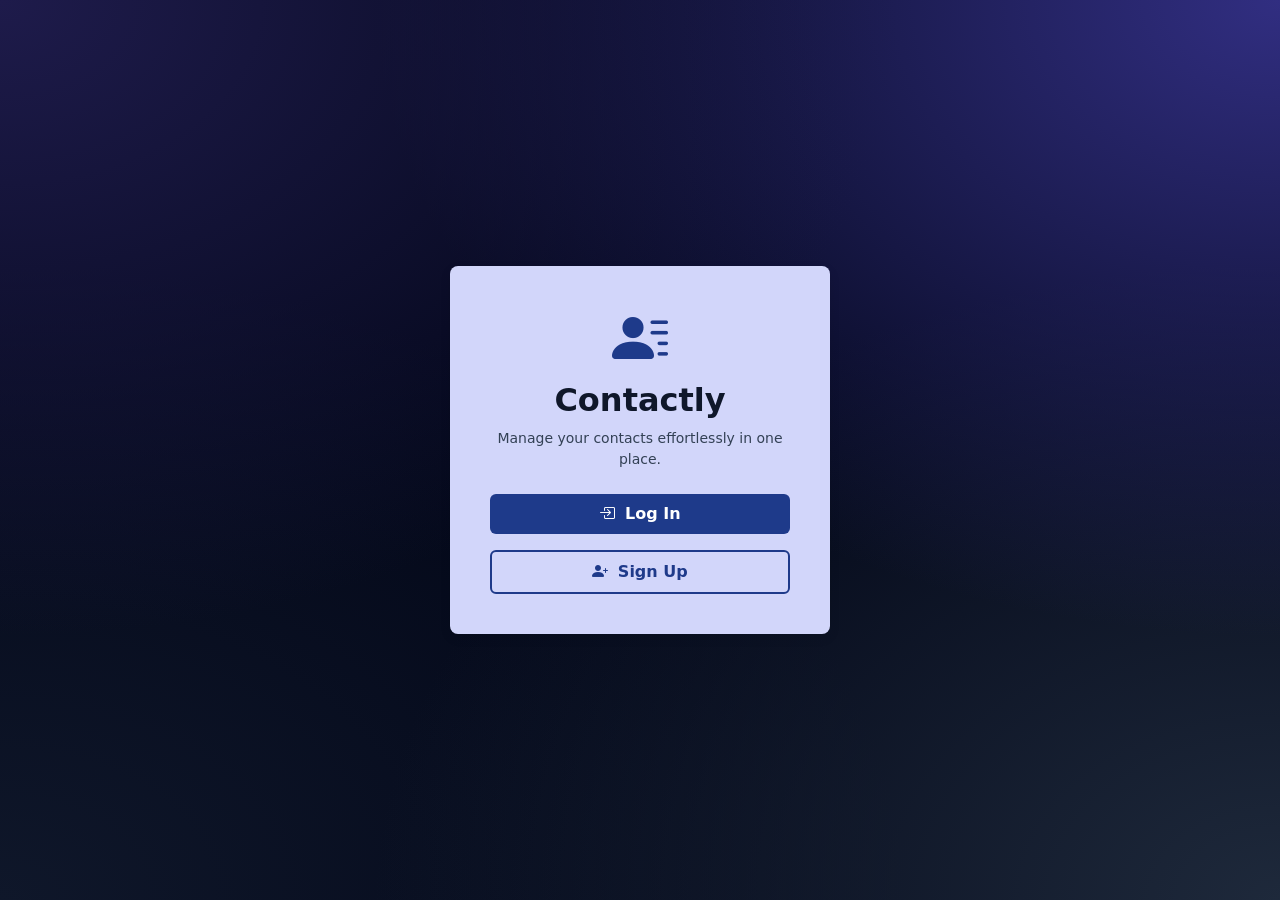
<file: index.html>
<!DOCTYPE html>
<html lang="en">
<head>
  <meta charset="UTF-8">
  <meta name="viewport" content="width=device-width, initial-scale=1.0">
  <meta name="description" content="Welcome to Contactly. Manage, organize, and search your personal and professional contacts effortlessly in one place.">
  <title>Welcome to Contactly</title>
  
  <link rel="icon" href="/images/favicon.ico" sizes="32x32">
  <link rel="icon" href="/images/favicon.svg" type="image/svg+xml">
  <link href="https://cdn.jsdelivr.net/npm/bootstrap@5.3.0/dist/css/bootstrap.min.css" rel="stylesheet">
  <link rel="stylesheet" href="https://cdn.jsdelivr.net/npm/bootstrap-icons@1.10.5/font/bootstrap-icons.css">
  
  <style>
    body {
      background: radial-gradient(at 0% 0%, #1e1b4b 0px, transparent 50%),
                  radial-gradient(at 100% 0%, #312e81 0px, transparent 50%),
                  radial-gradient(at 100% 100%, #1e293b 0px, transparent 50%),
                  radial-gradient(at 0% 100%, #0f172a 0px, transparent 50%),
                  #020617;
      display: flex;
      justify-content: center;
      align-items: center;
      min-height: 100vh;
      margin: 0;
    }
    .welcome-card {
      background: #d2d6fa;
      padding: 2.5rem;
      border-radius: 8px;
      box-shadow: 0 4px 12px rgba(0, 0, 0, 0.08);
      width: 100%;
      max-width: 380px;
    }
    /* Contrast Overrides for #d2d6fa background */
    .welcome-card h1 {
      color: #0f172a;
    }
    .welcome-card .text-subtitle {
      color: #334155;
    }
    .welcome-card .brand-icon {
      color: #1e3a8a;
    }
    .btn-custom-outline {
      color: #1e3a8a;
      border: 2px solid #1e3a8a;
      background-color: transparent;
    }
    .btn-custom-outline:hover {
      background-color: #1e3a8a;
      color: #ffffff;
    }
    .btn-custom-primary {
      background-color: #1e3a8a;
      color: #ffffff;
      border: none;
    }
    .btn-custom-primary:hover {
      background-color: #1e1b4b;
      color: #ffffff;
    }
  </style>
</head>
<body>

  <main class="welcome-card text-center">
    <i class="bi bi-person-lines-fill brand-icon display-4 mb-2 d-block"></i>
    <h1 class="fw-bold h2 mb-2">Contactly</h1>
    <p class="text-subtitle mb-4 small">Manage your contacts effortlessly in one place.</p>

    <div class="d-grid gap-3">
      <!-- Log In Button -->
      <a href="login.html" class="btn btn-custom-primary fw-semibold py-2">
        <i class="bi bi-box-arrow-in-right me-1"></i> Log In
      </a>

      <!-- Sign Up Button -->
      <a href="signup.html" class="btn btn-custom-outline fw-semibold py-2">
        <i class="bi bi-person-plus-fill me-1"></i> Sign Up
      </a>
    </div>
  </main>

  <script src="/js/code.js"></script>
</body>
</html>
</file>
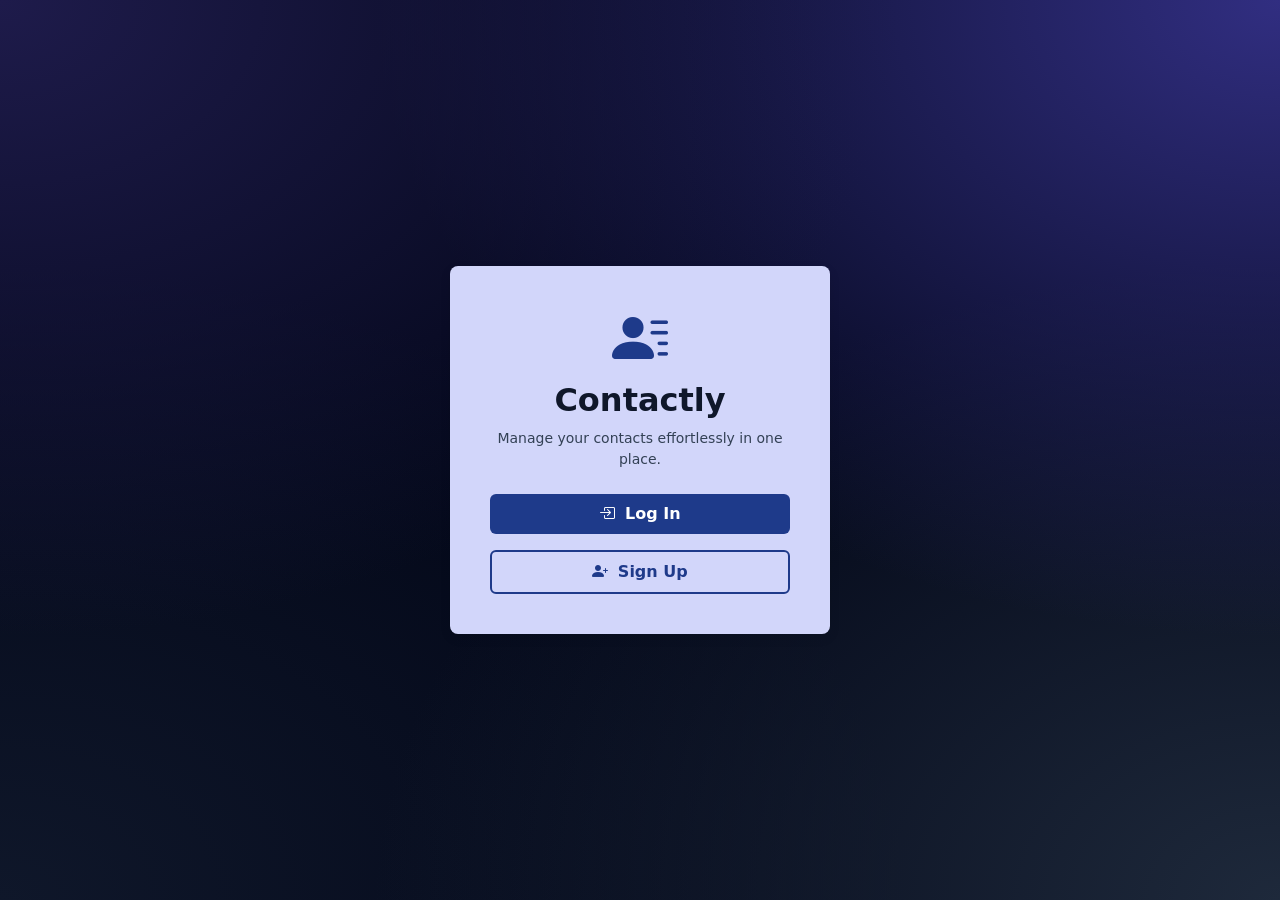
<file: admin.html>
<!DOCTYPE html>
<html lang="en">
<head>
  <meta charset="UTF-8">
  <meta name="viewport" content="width=device-width, initial-scale=1.0">
  <meta name="description" content="Manage user accounts, monitor system statuses, adjust roles, and administer system settings in the Contactly admin dashboard.">
  <title>Admin Dashboard</title>
  
  <link rel="icon" href="../images/favicon.ico" sizes="32x32">
  <link rel="icon" href="../images/favicon.svg" type="image/svg+xml">
  <link rel="icon" href="data:,">

  <!-- Bootstrap 5 CSS & Icons -->
  <link href="https://cdn.jsdelivr.net/npm/bootstrap@5.3.0/dist/css/bootstrap.min.css" rel="stylesheet">
  <link href="https://cdn.jsdelivr.net/npm/bootstrap-icons@1.10.5/font/bootstrap-icons.css" rel="stylesheet">

  <style>
    body { background-color: #f8f9fa; }
    .admin-badge { font-size: 0.8rem; letter-spacing: 1px; }
  </style>
</head>
<body onload="readCookie();">

  <!-- Top Navigation Bar -->
  <nav class="navbar navbar-expand-lg navbar-dark bg-dark px-3 mb-4 shadow-sm">
    <div class="container-fluid">
      
      <!-- TOP LEFT: User Profile Dropdown -->
      <div class="dropdown">
        <button class="btn btn-outline-light dropdown-toggle d-flex align-items-center gap-2 rounded-3" type="button" id="userDropdown" data-bs-toggle="dropdown" aria-expanded="false">
          <i class="bi bi-person-circle fs-5"></i>
          <span id="navUsername">Loading...</span>
        </button>

        <ul class="dropdown-menu profile-dropdown-menu shadow" aria-labelledby="userDropdown">
          <li class="px-3 py-1">
            <span class="fw-bold fs-6 text-dark d-block" id="dropdownFullName">User Name</span>
            <span class="text-muted small">@<span id="dropdownUsername">username</span> (ID: <span id="dropdownUserId">-</span>)</span>
          </li>
          <li><hr class="dropdown-divider"></li>
          <li class="px-3 py-1 small"><i class="bi bi-envelope me-2 text-secondary"></i><span id="dropdownEmail">Not provided</span></li>
          <li class="px-3 py-1 small"><i class="bi bi-telephone me-2 text-secondary"></i><span id="dropdownPhone">Not provided</span></li>
          <li><hr class="dropdown-divider"></li>
          <li>
            <button class="dropdown-item rounded btn-sm text-primary fw-semibold" type="button" onclick="openProfileModal()">
              <i class="bi bi-person-badge me-2"></i> View Profile
            </button>
          </li>
        </ul>
      </div>

      <!-- Center / Badge: Admin Account Indicator -->
      <span class="badge bg-danger text-uppercase px-3 py-2 admin-badge shadow-sm my-2 my-lg-0">
        <i class="bi bi-shield-lock-fill me-1"></i> Admin Account
      </span>

      <!-- Top Right: Logout trigger -->
      <div>
        <button class="btn btn-outline-danger" onclick="openLogoutModal()">
          <i class="bi bi-box-arrow-right me-1"></i> Logout
        </button>
      </div>

    </div>
  </nav>

  <!-- Main Dashboard Container -->
  <main class="container py-2">
    <!-- Action Bar & Controls -->
    <div class="row g-3 align-items-center mb-4">
      <div class="col-12 col-md-5">
        <div class="input-group">
          <span class="input-group-text bg-white"><i class="bi bi-search"></i></span>
          <input type="text" id="userSearchInput" class="form-control" placeholder="Search (e.g. userID:10, lastName:Smith, email:test@domain.com)..." oninput="filterUsers(true)">
        </div>
      </div>
      
      <div class="col-12 col-sm-6 col-md-3">
        <select id="statusFilterSelect" class="form-select" onchange="filterUsers(true)">
          <option value="all" selected>All Statuses</option>
          <option value="active">Active Only</option>
          <option value="disabled">Disabled Only</option>
          <option value="admin">Admin Only</option>
        </select>
      </div>

      <div class="col-12 col-sm-6 col-md-4 d-flex justify-content-sm-end gap-2">
        <button id="toggleAllBtn" class="btn btn-danger fw-semibold" onclick="toggleAllUsers()">
          <i class="bi bi-power me-1"></i> Disable All
        </button>
        <button class="btn btn-success fw-semibold" onclick="openAddAdminModal()">
          <i class="bi bi-person-plus-fill me-1"></i> Add Admin
        </button>
      </div>
    </div>

    <!-- User Table Card -->
    <div class="card shadow-sm border-0">
      <div class="card-body p-0">
        <div class="table-responsive">
          <table class="table table-hover align-middle mb-0">
            <thead class="table-light">
              <tr>
                <th scope="col" style="width: 5%;">ID</th>
                <th scope="col" style="width: 20%;">Name</th>
                <th scope="col" style="width: 15%;">Username</th>
                <th scope="col" style="width: 20%;">Email</th>
                <th scope="col" style="width: 15%;">Phone</th>
                <th scope="col" style="width: 10%;">Status</th>
                <th scope="col" class="text-center" style="width: 15%;">Actions</th>
              </tr>
            </thead>
            <tbody id="userTableBody">
              <!-- Loaded dynamically via renderUserTable() -->
            </tbody>
          </table>
        </div>
      </div>

      <!-- Pagination Footer -->
      <div class="card-footer bg-white d-flex flex-column flex-sm-row justify-content-between align-items-center py-3">
        <span id="paginationInfo" class="text-muted small mb-2 mb-sm-0">Showing 0 to 0 of 0 entries</span>
        <nav aria-label="User table navigation">
          <ul id="paginationControls" class="pagination pagination-sm mb-0">
            <!-- Loaded dynamically via renderPaginationControls() -->
          </ul>
        </nav>
      </div>
    </div>
  </main>

  <!-- VIEW / EDIT PROFILE MODAL (Unified with contact.html) -->
  <div class="modal fade" id="profileModal" tabindex="-1" aria-hidden="true">
    <div class="modal-dialog modal-dialog-centered">
      <div class="modal-content text-dark">
        <div class="modal-header">
          <h5 class="modal-title fw-bold">User Profile</h5>
          <button type="button" class="btn-close" data-bs-dismiss="modal" aria-label="Close"></button>
        </div>
        <div class="modal-body p-4">
          <div class="text-center mb-3">
            <i class="bi bi-person-circle display-3 text-primary"></i>
          </div>

          <form id="profileForm" onsubmit="event.preventDefault(); saveProfileEdits();">
            <div class="mb-3">
              <label class="form-label fw-semibold small text-muted">User ID <span class="text-secondary">(Read-only)</span></label>
              <div class="input-group">
                <span class="input-group-text bg-white"><i class="bi bi-hash text-secondary"></i></span>
                <input type="text" class="form-control bg-light" id="profileUserId" readonly disabled>
              </div>
            </div>

            <div class="mb-3">
              <label class="form-label fw-semibold small text-muted">Username <span class="text-danger">*</span></label>
              <div class="input-group">
                <span class="input-group-text bg-white"><i class="bi bi-at text-secondary"></i></span>
                <input type="text" class="form-control" id="profileUsername" placeholder="Enter username">
              </div>
              <span id="profileUsernameError" class="text-danger small mt-1 d-block"></span>
            </div>

            <div class="mb-3">
              <label class="form-label fw-semibold small text-muted">First Name <span class="text-danger">*</span></label>
              <div class="input-group">
                <span class="input-group-text bg-white"><i class="bi bi-pencil-fill text-secondary"></i></span>
                <input type="text" class="form-control" id="profileFirstName" placeholder="First name">
              </div>
              <span id="profileFirstNameError" class="text-danger small mt-1 d-block"></span>
            </div>

            <div class="mb-3">
              <label class="form-label fw-semibold small text-muted">Last Name <span class="text-danger">*</span></label>
              <div class="input-group">
                <span class="input-group-text bg-white"><i class="bi bi-pencil-fill text-secondary"></i></span>
                <input type="text" class="form-control" id="profileLastName" placeholder="Last name">
              </div>
              <span id="profileLastNameError" class="text-danger small mt-1 d-block"></span>
            </div>

            <div class="mb-3">
              <label class="form-label fw-semibold small text-muted">Email Address <span class="text-danger">*</span></label>
              <div class="input-group">
                <span class="input-group-text bg-white"><i class="bi bi-envelope-fill text-secondary"></i></span>
                <input type="email" class="form-control" id="profileEmail" placeholder="contact@domain.ext">
              </div>
              <span id="profileEmailError" class="text-danger small mt-1 d-block"></span>
            </div>

            <div class="mb-3">
              <label class="form-label fw-semibold small text-muted">Phone Number (Optional)</label>
              <div class="input-group">
                <span class="input-group-text bg-white"><i class="bi bi-telephone-fill text-secondary"></i></span>
                <input type="tel" class="form-control" id="profilePhone" placeholder="123-456-7890">
              </div>
              <span id="profilePhoneError" class="text-danger small mt-1 d-block"></span>
            </div>

            <span id="profileResult" class="text-danger small mb-2 d-block text-center"></span>
          </form>
        </div>
        <div class="modal-footer">
          <button type="button" class="btn btn-secondary fw-semibold" data-bs-dismiss="modal">Cancel</button>
          <button type="button" class="btn btn-primary fw-semibold" onclick="saveProfileEdits()">
            <i class="bi bi-check-lg me-1"></i> Save Changes
          </button>
        </div>
      </div>
    </div>
  </div>

  <!-- MODAL: Edit Managed User & Reset Password -->
  <div class="modal fade" id="editUserModal" tabindex="-1" aria-labelledby="editUserModalLabel" aria-hidden="true">
    <div class="modal-dialog modal-dialog-centered">
      <div class="modal-content">
        <div class="modal-header">
          <h5 class="modal-title" id="editUserModalLabel"><i class="bi bi-pencil-square me-2"></i>Edit User</h5>
          <button type="button" class="btn-close" data-bs-dismiss="modal" aria-label="Close"></button>
        </div>
        <div class="modal-body">
          <form id="editUserForm" novalidate>
            <input type="hidden" id="editUserId">
            <div class="mb-3">
              <label for="editUsername" class="form-label">Username</label>
              <input type="text" class="form-control" id="editUsername">
              <div id="editUsernameError" class="invalid-feedback"></div>
            </div>
            <div class="row g-2 mb-3">
              <div class="col-6">
                <label for="editFirstName" class="form-label">First Name</label>
                <input type="text" class="form-control" id="editFirstName">
                <div id="editFirstNameError" class="invalid-feedback"></div>
              </div>
              <div class="col-6">
                <label for="editLastName" class="form-label">Last Name</label>
                <input type="text" class="form-control" id="editLastName">
                <div id="editLastNameError" class="invalid-feedback"></div>
              </div>
            </div>
            <div class="mb-3">
              <label for="editEmail" class="form-label">Email Address</label>
              <input type="email" class="form-control" id="editEmail">
              <div id="editEmailError" class="invalid-feedback"></div>
            </div>
            <div class="mb-3">
              <label for="editPhone" class="form-label">Phone Number</label>
              <input type="tel" class="form-control" id="editPhone">
              <div id="editPhoneError" class="invalid-feedback"></div>
            </div>

            <!-- Promotion / Role Selector -->
            <div class="mb-3">
              <label for="editUserRole" class="form-label">User Privilege Level / Role</label>
              <select class="form-select" id="editUserRole">
                <option value="1">Regular User</option>
                <option value="2">Admin Privilege</option>
              </select>
            </div>

            <hr class="my-3">

            <div class="d-flex justify-content-between align-items-center mb-2">
              <span class="fw-semibold text-secondary">Password Controls</span>
              <button type="button" class="btn btn-sm btn-outline-warning" onclick="togglePasswordSection()">
                Reset Password
              </button>
            </div>

            <!-- Inline Password Reset Success Alert -->
            <div id="passwordSuccessMessage" class="alert alert-success d-none py-2 px-3 mb-3 small" role="alert">
              <i class="bi bi-check-circle-fill me-2"></i>User password updated successfully!
            </div>

            <div id="passwordSection" class="p-3 bg-light rounded border d-none">
              <div class="mb-3">
                <label for="newPassword" class="form-label">New Password</label>
                <div class="input-group">
                  <input type="password" class="form-control" id="newPassword">
                  <button class="btn btn-outline-secondary" type="button" onclick="togglePasswordVisibility('newPassword', this)">
                    <i class="bi bi-eye"></i>
                  </button>
                  <div id="newPasswordError" class="invalid-feedback"></div>
                </div>
              </div>
              <div class="mb-3">
                <label for="confirmNewPassword" class="form-label">Confirm Password</label>
                <div class="input-group">
                  <input type="password" class="form-control" id="confirmNewPassword">
                  <button class="btn btn-outline-secondary" type="button" onclick="togglePasswordVisibility('confirmNewPassword', this)">
                    <i class="bi bi-eye"></i>
                  </button>
                  <div id="confirmNewPasswordError" class="invalid-feedback"></div>
                </div>
              </div>
              <button type="button" class="btn btn-sm btn-warning w-100 fw-semibold" onclick="saveNewPassword()">
                Confirm Password Reset
              </button>
            </div>
          </form>
        </div>
        <div class="modal-footer">
          <button type="button" class="btn btn-secondary" data-bs-dismiss="modal">Cancel</button>
          <button type="button" class="btn btn-primary" onclick="saveUserChanges()">Save Changes</button>
        </div>
      </div>
    </div>
  </div>

  <!-- MODAL: Create New Admin User -->
  <div class="modal fade" id="addAdminModal" tabindex="-1" aria-labelledby="addAdminModalLabel" aria-hidden="true">
    <div class="modal-dialog modal-dialog-centered">
      <div class="modal-content">
        <div class="modal-header">
          <h5 class="modal-title" id="addAdminModalLabel"><i class="bi bi-shield-plus me-2"></i>Add New Admin</h5>
          <button type="button" class="btn-close" data-bs-dismiss="modal" aria-label="Close"></button>
        </div>
        <div class="modal-body">
          <form id="addAdminForm" novalidate>
            <input type="hidden" id="newAdminId">
            <div class="mb-3">
              <label for="newAdminUsername" class="form-label">Username</label>
              <input type="text" class="form-control" id="newAdminUsername">
              <div id="newAdminUsernameError" class="invalid-feedback"></div>
            </div>
            <div class="row g-2 mb-3">
              <div class="col-6">
                <label for="newAdminFirstName" class="form-label">First Name</label>
                <input type="text" class="form-control" id="newAdminFirstName">
                <div id="newAdminFirstNameError" class="invalid-feedback"></div>
              </div>
              <div class="col-6">
                <label for="newAdminLastName" class="form-label">Last Name</label>
                <input type="text" class="form-control" id="newAdminLastName">
                <div id="newAdminLastNameError" class="invalid-feedback"></div>
              </div>
            </div>
            <div class="mb-3">
              <label for="newAdminEmail" class="form-label">Email Address</label>
              <input type="email" class="form-control" id="newAdminEmail">
              <div id="newAdminEmailError" class="invalid-feedback"></div>
            </div>
            <div class="mb-3">
              <label for="newAdminPhone" class="form-label">Phone Number</label>
              <input type="tel" class="form-control" id="newAdminPhone">
              <div id="newAdminPhoneError" class="invalid-feedback"></div>
            </div>
            <div class="mb-3">
              <label for="newAdminPassword" class="form-label">Password</label>
              <div class="input-group">
                <input type="password" class="form-control" id="newAdminPassword">
                <button class="btn btn-outline-secondary" type="button" onclick="togglePasswordVisibility('newAdminPassword', this)">
                  <i class="bi bi-eye"></i>
                </button>
                <div id="newAdminPasswordError" class="invalid-feedback"></div>
              </div>
            </div>
            <div class="mb-3">
              <label for="newAdminPasswordConfirm" class="form-label">Confirm Password</label>
              <div class="input-group">
                <input type="password" class="form-control" id="newAdminPasswordConfirm">
                <button class="btn btn-outline-secondary" type="button" onclick="togglePasswordVisibility('newAdminPasswordConfirm', this)">
                  <i class="bi bi-eye"></i>
                </button>
                <div id="newAdminPasswordConfirmError" class="invalid-feedback"></div>
              </div>
            </div>
          </form>
        </div>
        <div class="modal-footer">
          <button type="button" class="btn btn-secondary" data-bs-dismiss="modal">Cancel</button>
          <button type="button" class="btn btn-success" onclick="createNewAdmin()">Create Admin</button>
        </div>
      </div>
    </div>
  </div>

  <!-- MODAL: Logout Confirmation -->
  <div class="modal fade" id="logoutModal" tabindex="-1" aria-labelledby="logoutModalLabel" aria-hidden="true">
    <div class="modal-dialog modal-dialog-centered modal-sm">
      <div class="modal-content text-center">
        <div class="modal-body p-4">
          <i class="bi bi-exclamation-circle text-danger fs-1 mb-2 d-block"></i>
          <h5 class="modal-title mb-2" id="logoutModalLabel">Log Out</h5>
          <p class="text-muted small mb-4">Are you sure you want to end your administrative session?</p>
          <div class="d-flex gap-2 justify-content-center">
            <button type="button" class="btn btn-secondary w-50" data-bs-dismiss="modal">Cancel</button>
            <button type="button" class="btn btn-danger w-50" onclick="confirmLogout()">Logout</button>
          </div>
        </div>
      </div>
    </div>
  </div>

  <!-- JavaScript Libraries -->
  <script src="https://cdn.jsdelivr.net/npm/bootstrap@5.3.0/dist/js/bootstrap.bundle.min.js"></script>
  <script src="js/code.js"></script>
  <script src="js/admin.js"></script>
</body>
</html>
</file>
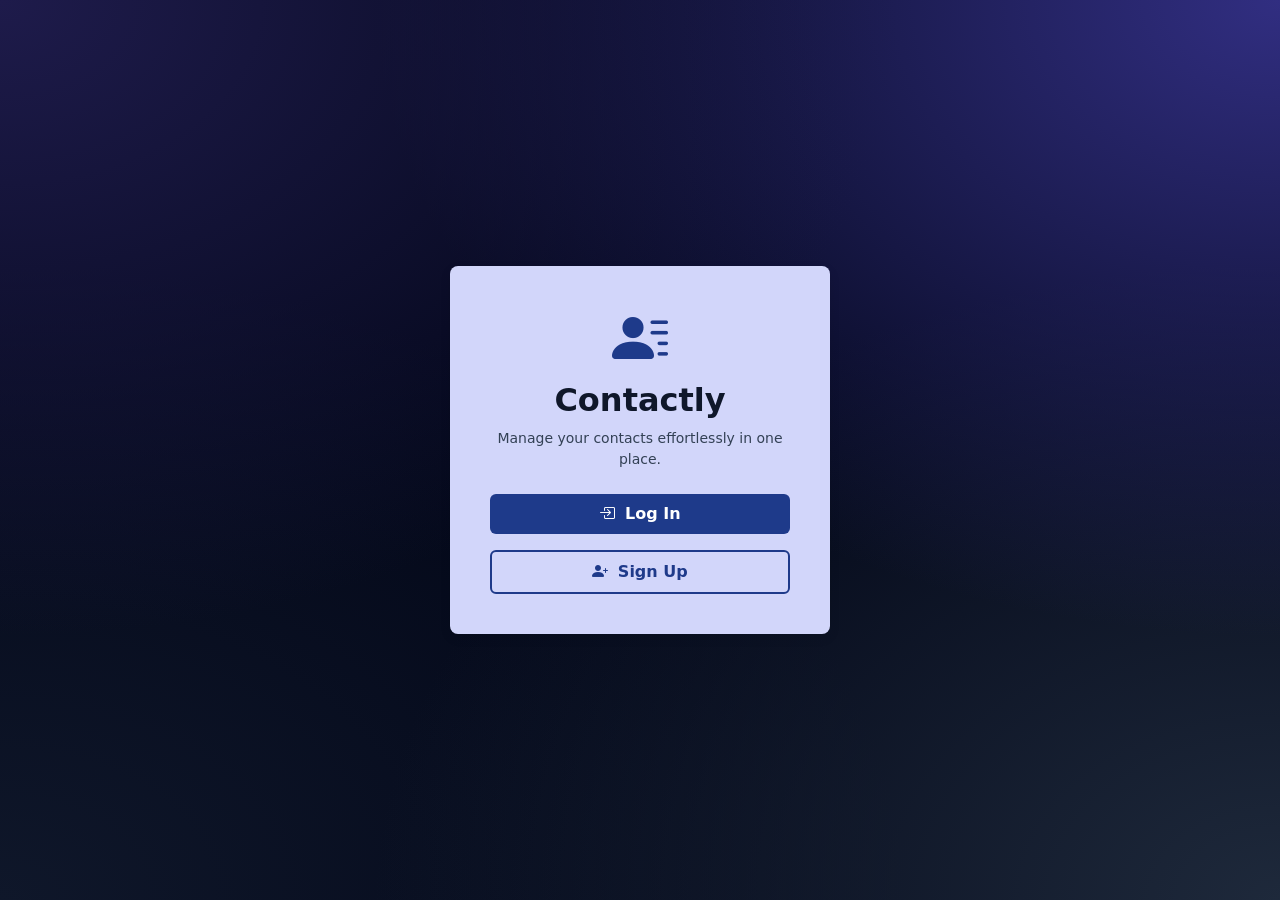
<file: contact.html>
<!DOCTYPE html>
<html lang="en">
<head>
  <meta charset="UTF-8">
  <meta name="viewport" content="width=device-width, initial-scale=1.0">
  <meta name="description" content="View, search, edit, and organize your contact list and manage suggested mutual connections in your Contactly dashboard.">
  <title>Contactly Dashboard</title>

  <link rel="icon" href="../images/favicon.ico" sizes="32x32">
  <link rel="icon" href="../images/favicon.svg" type="image/svg+xml">

  <!-- Bootstrap CSS & Icons -->
  <link href="https://cdn.jsdelivr.net/npm/bootstrap@5.3.0/dist/css/bootstrap.min.css" rel="stylesheet">
  <link rel="stylesheet" href="https://cdn.jsdelivr.net/npm/bootstrap-icons@1.10.5/font/bootstrap-icons.css">

  <style>
    body {
      background: radial-gradient(at 0% 0%, #1e1b4b 0px, transparent 50%),
                  radial-gradient(at 100% 0%, #312e81 0px, transparent 50%),
                  radial-gradient(at 100% 100%, #1e293b 0px, transparent 50%),
                  radial-gradient(at 0% 100%, #0f172a 0px, transparent 50%),
                  #020617;
      min-height: 100vh;
      color: #0f172a;
      position: relative;
    }

    body::before {
      content: '';
      position: fixed;
      top: 20%;
      left: 50%;
      transform: translate(-50%, -20%);
      width: 600px;
      height: 600px;
      background: linear-gradient(135deg, #3b82f6, #8b5cf6);
      filter: blur(150px);
      opacity: 0.15;
      border-radius: 50%;
      z-index: 0;
      pointer-events: none;
    }

    .navbar-custom {
      background: rgba(15, 23, 42, 0.75) !important;
      backdrop-filter: blur(12px);
      -webkit-backdrop-filter: blur(12px);
      border-bottom: 1px solid rgba(255, 255, 255, 0.1);
      position: relative;
      z-index: 10;
    }

    .theme-card {
      background: rgba(210, 214, 250, 0.92) !important;
      backdrop-filter: blur(12px);
      -webkit-backdrop-filter: blur(12px);
      border: 1px solid rgba(255, 255, 255, 0.6) !important;
      border-radius: 16px;
      box-shadow: 0 15px 35px rgba(0, 0, 0, 0.25);
    }

    .profile-dropdown-menu {
      min-width: 280px;
      padding: 1rem;
      background: #d2d6fa;
      border: 1px solid rgba(255, 255, 255, 0.6);
      border-radius: 12px;
    }

    .contact-card {
      transition: all 0.2s ease-in-out;
      border: 1px solid rgba(255, 255, 255, 0.8) !important;
      background: rgba(255, 255, 255, 0.85);
      border-radius: 12px;
    }
    .contact-card:hover {
      transform: translateY(-2px);
      box-shadow: 0 6px 16px rgba(0, 0, 0, 0.12);
      border-color: #1e3a8a !important;
    }

    .search-input-group {
      max-width: 520px;
      width: 100%;
    }

    .action-btn {
      opacity: 0.75;
      transition: opacity 0.2s ease;
    }
    .action-btn:hover {
      opacity: 1;
    }

    .modal-content {
      background: #d2d6fa;
      border-radius: 16px;
      border: 1px solid rgba(255, 255, 255, 0.6);
      box-shadow: 0 20px 40px rgba(0, 0, 0, 0.35);
    }
    .modal-header {
      border-bottom: 1px solid rgba(0, 0, 0, 0.08);
    }
    .modal-footer {
      border-top: 1px solid rgba(0, 0, 0, 0.08);
    }
    .form-control, .input-group-text {
      border-radius: 8px;
    }

    /* WCAG Contrast Overrides */
    .text-muted, .text-secondary {
      color: #334155 !important;
    }
    .text-primary {
      color: #1e3a8a !important;
    }
    .btn-primary, .badge.bg-primary {
      background-color: #1e3a8a !important;
      border-color: #1e3a8a !important;
      color: #ffffff !important;
    }
    .btn-primary:hover {
      background-color: #1e1b4b !important;
      border-color: #1e1b4b !important;
    }
    .form-control::placeholder {
      color: #475569 !important;
      opacity: 1 !important;
    }
  </style>
</head>
<body onload="readCookie();">

  <!-- TOP NAVBAR -->
  <nav class="navbar navbar-expand navbar-dark navbar-custom px-4 py-2">
    <div class="container-fluid p-0">
      
      <!-- TOP LEFT: User Profile Dropdown -->
      <div class="dropdown">
        <button class="btn btn-outline-light dropdown-toggle d-flex align-items-center gap-2 rounded-3" type="button" id="userDropdown" data-bs-toggle="dropdown" aria-expanded="false">
          <i class="bi bi-person-circle fs-5"></i>
          <span id="navUsername">Loading...</span>
        </button>

        <ul class="dropdown-menu profile-dropdown-menu shadow" aria-labelledby="userDropdown">
          <li class="fw-bold fs-6 mb-1 text-dark" id="dropdownFullName">User Name</li>
          <li class="text-muted small mb-2">@<span id="dropdownUsername">username</span> (ID: <span id="dropdownUserId">-</span>)</li>
          <hr class="dropdown-divider">
          <li class="small mb-1"><i class="bi bi-envelope me-2 text-secondary"></i><span id="dropdownEmail">Not provided</span></li>
          <li class="small mb-2"><i class="bi bi-telephone me-2 text-secondary"></i><span id="dropdownPhone">Not provided</span></li>
          <hr class="dropdown-divider">
          <li>
            <button class="dropdown-item rounded btn-sm text-primary fw-semibold" type="button" onclick="openProfileModal()">
              <i class="bi bi-person-badge me-2"></i> View Profile
            </button>
          </li>
        </ul>
      </div>

      <!-- TOP RIGHT: Logout Button -->
      <div class="ms-auto">
        <button class="btn btn-outline-danger fw-semibold rounded-3" type="button" data-bs-toggle="modal" data-bs-target="#logoutConfirmModal">
          <i class="bi bi-box-arrow-right me-1"></i> Log Out
        </button>
      </div>

    </div>
  </nav>

  <!-- MAIN CONTAINER -->
  <main class="container my-5 position-relative" style="z-index: 1;">
    <div class="row g-4">

      <!-- LEFT COLUMN: Suggested Mutuals -->
      <div class="col-lg-4">
        <div class="card theme-card border-0">
          <div class="card-header bg-transparent border-bottom border-secondary border-opacity-10 py-3">
            <h2 class="h5 fw-bold mb-0 text-dark">
              <i class="bi bi-people-fill text-primary me-2"></i>Suggested Mutuals
            </h2>
          </div>
          <div class="card-body p-3">
            <div id="mutualContactsList" class="d-flex flex-column gap-3">
              <div class="text-muted text-center py-3 small">Loading suggested contacts...</div>
            </div>
          </div>
        </div>
      </div>

      <!-- RIGHT COLUMN: Contacts Header & Search -->
      <div class="col-lg-8">
        <div class="card theme-card border-0 p-4">
          
          <div class="d-flex flex-column flex-md-row justify-content-between align-items-md-center gap-3 mb-4">
            <div class="d-flex align-items-center gap-2">
              <h1 class="h3 fw-bold mb-0 text-dark">Contacts</h1>
              <span id="contactCountBadge" class="badge bg-primary rounded-pill">0</span>
            </div>

            <!-- Search Bar & Add Contact Button -->
            <div class="d-flex align-items-center gap-2 search-input-group ms-auto">
              <div class="input-group">
                <span class="input-group-text bg-white border-end-0"><i class="bi bi-search text-muted"></i></span>
                <input type="text" id="searchText" class="form-control border-start-0" placeholder="Search by name, email, or phone..." oninput="handleSearchInput();">
                <button class="btn btn-outline-secondary" type="button" id="clearSearchBtn" onclick="clearSearch();" style="display: none;">
                  <i class="bi bi-x-lg"></i>
                </button>
              </div>
              <button class="btn btn-primary fw-semibold text-nowrap shadow-sm" type="button" onclick="openAddContactModal()">
                <i class="bi bi-person-plus-fill me-1"></i> Add
              </button>
            </div>
          </div>

          <!-- Contacts Grid / List -->
          <div id="contactList" class="row g-3">
            <!-- Dynamically rendered -->
          </div>

        </div>
      </div>

    </div>
  </main>

  <!-- ADD CONTACT MODAL -->
  <div class="modal fade" id="addContactModal" tabindex="-1" aria-hidden="true">
    <div class="modal-dialog modal-dialog-centered">
      <div class="modal-content text-dark">
        <div class="modal-header">
          <h2 class="modal-title h5 fw-bold">Add New Contact</h2>
          <button type="button" class="btn-close" data-bs-dismiss="modal" aria-label="Close"></button>
        </div>
        <div class="modal-body p-4">
          <div class="text-center mb-4">
            <i class="bi bi-person-plus-fill display-3 text-primary"></i>
          </div>

          <form id="addContactForm" onsubmit="event.preventDefault(); saveNewContact();">
            <div class="mb-3">
              <label for="addFirstName" class="form-label fw-semibold small text-muted">First Name <span class="text-danger">*</span></label>
              <div class="input-group">
                <span class="input-group-text bg-white"><i class="bi bi-pencil-fill text-secondary"></i></span>
                <input type="text" class="form-control" id="addFirstName" placeholder="Enter first name">
              </div>
              <span id="addFirstNameError" class="text-danger small mt-1 d-block"></span>
            </div>

            <div class="mb-3">
              <label for="addLastName" class="form-label fw-semibold small text-muted">Last Name <span class="text-danger">*</span></label>
              <div class="input-group">
                <span class="input-group-text bg-white"><i class="bi bi-pencil-fill text-secondary"></i></span>
                <input type="text" class="form-control" id="addLastName" placeholder="Enter last name">
              </div>
              <span id="addLastNameError" class="text-danger small mt-1 d-block"></span>
            </div>
            <div class="mb-3">
              <label for="addEmail" class="form-label fw-semibold small text-muted">Email Address</label>
              <div class="input-group">
                <span class="input-group-text bg-white"><i class="bi bi-envelope-fill text-secondary"></i></span>
                <input type="email" class="form-control" id="addEmail" placeholder="e.g. contact@example.com">
              </div>
              <span id="addEmailError" class="text-danger small mt-1 d-block"></span>
            </div>

            <div class="mb-3">
              <label for="addPhone" class="form-label fw-semibold small text-muted">Phone Number</label>
              <div class="input-group">
                <span class="input-group-text bg-white"><i class="bi bi-telephone-fill text-secondary"></i></span>
                <input type="tel" class="form-control" id="addPhone" placeholder="e.g. 123-456-7890">
              </div>
              <span id="addPhoneError" class="text-danger small mt-1 d-block"></span>
            </div>
          </form>
        </div>
        <div class="modal-footer">
          <button type="button" class="btn btn-secondary fw-semibold" data-bs-dismiss="modal">Cancel</button>
          <button type="button" class="btn btn-primary fw-semibold" onclick="saveNewContact()">
            <i class="bi bi-check-lg me-1"></i> Save
          </button>
        </div>
      </div>
    </div>
  </div>

  <!-- VIEW / EDIT CONTACT MODAL -->
  <div class="modal fade" id="viewContactModal" tabindex="-1" aria-hidden="true">
    <div class="modal-dialog modal-dialog-centered">
      <div class="modal-content text-dark">
        <div class="modal-header">
          <h2 class="modal-title h5 fw-bold" id="viewModalTitle">Contact Details</h2>
          <button type="button" class="btn-close" data-bs-dismiss="modal" aria-label="Close"></button>
        </div>
        <div class="modal-body p-4">
          <input type="hidden" id="editContactId">
          
          <div class="text-center mb-4">
            <i class="bi bi-person-circle display-3 text-primary"></i>
          </div>

          <form id="editContactForm" onsubmit="event.preventDefault(); saveContactEdits();">
            <div class="mb-3">
              <label for="editFirstName" class="form-label fw-semibold small text-muted">First Name <span class="text-danger">*</span></label>
              <div class="input-group">
                <span class="input-group-text bg-white"><i class="bi bi-pencil-fill text-secondary"></i></span>
                <input type="text" class="form-control" id="editFirstName">
              </div>
              <span id="editFirstNameError" class="text-danger small mt-1 d-block"></span>
            </div>

            <div class="mb-3">
              <label for="editLastName" class="form-label fw-semibold small text-muted">Last Name <span class="text-danger">*</span></label>
              <div class="input-group">
                <span class="input-group-text bg-white"><i class="bi bi-pencil-fill text-secondary"></i></span>
                <input type="text" class="form-control" id="editLastName">
              </div>
              <span id="editLastNameError" class="text-danger small mt-1 d-block"></span>
            </div>

            <div class="mb-3">
              <label for="editEmail" class="form-label fw-semibold small text-muted">Email Address</label>
              <div class="input-group">
                <span class="input-group-text bg-white"><i class="bi bi-envelope-fill text-secondary"></i></span>
                <input type="email" class="form-control" id="editEmail" placeholder="e.g. contact@example.com">
              </div>
              <span id="editEmailError" class="text-danger small mt-1 d-block"></span>
            </div>

            <div class="mb-3">
              <label for="editPhone" class="form-label fw-semibold small text-muted">Phone Number</label>
              <div class="input-group">
                <span class="input-group-text bg-white"><i class="bi bi-telephone-fill text-secondary"></i></span>
                <input type="tel" class="form-control" id="editPhone" placeholder="e.g. 123-456-7890">
              </div>
              <span id="editPhoneError" class="text-danger small mt-1 d-block"></span>
            </div>
          </form>
        </div>
        <div class="modal-footer">
          <button type="button" class="btn btn-secondary fw-semibold" data-bs-dismiss="modal">Cancel</button>
          <button type="button" class="btn btn-primary fw-semibold" onclick="saveContactEdits()">
            <i class="bi bi-check-lg me-1"></i> Save Changes
          </button>
        </div>
      </div>
    </div>
  </div>

  <!-- ADD MUTUAL CONTACT CONFIRMATION MODAL -->
  <div class="modal fade" id="addMutualConfirmModal" tabindex="-1" aria-hidden="true">
    <div class="modal-dialog modal-dialog-centered">
      <div class="modal-content text-dark">
        <div class="modal-header">
          <h2 class="modal-title h5 fw-bold">Add Mutual Contact</h2>
          <button type="button" class="btn-close" data-bs-dismiss="modal" aria-label="Close"></button>
        </div>
        <div class="modal-body">
          <input type="hidden" id="addMutualId">
          Are you sure you want to add <strong id="addMutualName">this user</strong> to your contacts?
        </div>
        <div class="modal-footer">
          <button type="button" class="btn btn-secondary fw-semibold" data-bs-dismiss="modal">Cancel</button>
          <button type="button" class="btn btn-primary fw-semibold" onclick="confirmAddMutualContact()">
            <i class="bi bi-person-plus-fill me-1"></i> Yes, Add Contact
          </button>
        </div>
      </div>
    </div>
  </div>

  <!-- DELETE CONFIRMATION MODAL -->
  <div class="modal fade" id="deleteConfirmModal" tabindex="-1" aria-hidden="true">
    <div class="modal-dialog modal-dialog-centered">
      <div class="modal-content text-dark">
        <div class="modal-header">
          <h2 class="modal-title h5 fw-bold text-danger">Remove Contact</h2>
          <button type="button" class="btn-close" data-bs-dismiss="modal" aria-label="Close"></button>
        </div>
        <div class="modal-body">
          <input type="hidden" id="deleteContactId">
          Are you sure you want to remove <strong id="deleteContactName">this user</strong> from your contacts?
        </div>
        <div class="modal-footer">
          <button type="button" class="btn btn-secondary fw-semibold" data-bs-dismiss="modal">Cancel</button>
          <button type="button" class="btn btn-danger fw-semibold" onclick="confirmDeleteContact()">
            <i class="bi bi-trash-fill me-1"></i> Remove
          </button>
        </div>
      </div>
    </div>
  </div>

  <!-- LOGOUT CONFIRMATION MODAL -->
  <div class="modal fade" id="logoutConfirmModal" tabindex="-1" aria-hidden="true">
    <div class="modal-dialog modal-dialog-centered">
      <div class="modal-content text-dark">
        <div class="modal-header">
          <h2 class="modal-title h5 fw-bold">Confirm Log Out</h2>
          <button type="button" class="btn-close" data-bs-dismiss="modal" aria-label="Close"></button>
        </div>
        <div class="modal-body">
          Are you sure you want to log out of Contactly?
        </div>
        <div class="modal-footer">
          <button type="button" class="btn btn-secondary fw-semibold" data-bs-dismiss="modal">Cancel</button>
          <button type="button" class="btn btn-danger fw-semibold" onclick="doLogout()">Log Out</button>
        </div>
      </div>
    </div>
  </div>

  <!-- VIEW / EDIT PROFILE MODAL -->
  <div class="modal fade" id="profileModal" tabindex="-1" aria-hidden="true">
    <div class="modal-dialog modal-dialog-centered">
      <div class="modal-content text-dark">
        <div class="modal-header">
          <h2 class="modal-title h5 fw-bold">User Profile</h2>
          <button type="button" class="btn-close" data-bs-dismiss="modal" aria-label="Close"></button>
        </div>
        <div class="modal-body p-4">
          <div class="text-center mb-3">
            <i class="bi bi-person-circle display-3 text-primary"></i>
          </div>

          <form id="profileForm" onsubmit="event.preventDefault(); saveProfileEdits();">
            <!-- Disabled User ID -->
            <div class="mb-3">
              <label for="profileUserId" class="form-label fw-semibold small text-muted">User ID <span class="text-secondary">(Read-only)</span></label>
              <div class="input-group">
                <span class="input-group-text bg-white"><i class="bi bi-hash text-secondary"></i></span>
                <input type="text" class="form-control bg-light" id="profileUserId" readonly disabled>
              </div>
            </div>

            <!-- Username -->
            <div class="mb-3">
              <label for="profileUsername" class="form-label fw-semibold small text-muted">Username <span class="text-danger">*</span></label>
              <div class="input-group">
                <span class="input-group-text bg-white"><i class="bi bi-at text-secondary"></i></span>
                <input type="text" class="form-control" id="profileUsername" placeholder="Enter username">
              </div>
              <span id="profileUsernameError" class="text-danger small mt-1 d-block"></span>
            </div>

            <!-- First Name -->
            <div class="mb-3">
              <label for="profileFirstName" class="form-label fw-semibold small text-muted">First Name <span class="text-danger">*</span></label>
              <div class="input-group">
                <span class="input-group-text bg-white"><i class="bi bi-pencil-fill text-secondary"></i></span>
                <input type="text" class="form-control" id="profileFirstName" placeholder="First name">
              </div>
              <span id="profileFirstNameError" class="text-danger small mt-1 d-block"></span>
            </div>

            <!-- Last Name -->
            <div class="mb-3">
              <label for="profileLastName" class="form-label fw-semibold small text-muted">Last Name <span class="text-danger">*</span></label>
              <div class="input-group">
                <span class="input-group-text bg-white"><i class="bi bi-pencil-fill text-secondary"></i></span>
                <input type="text" class="form-control" id="profileLastName" placeholder="Last name">
              </div>
              <span id="profileLastNameError" class="text-danger small mt-1 d-block"></span>
            </div>

            <!-- Email Address -->
            <div class="mb-3">
              <label for="profileEmail" class="form-label fw-semibold small text-muted">Email Address <span class="text-danger">*</span></label>
              <div class="input-group">
                <span class="input-group-text bg-white"><i class="bi bi-envelope-fill text-secondary"></i></span>
                <input type="email" class="form-control" id="profileEmail" placeholder="contact@domain.ext">
              </div>
              <span id="profileEmailError" class="text-danger small mt-1 d-block"></span>
            </div>

            <!-- Phone Number -->
            <div class="mb-3">
              <label for="profilePhone" class="form-label fw-semibold small text-muted">Phone Number (Optional)</label>
              <div class="input-group">
                <span class="input-group-text bg-white"><i class="bi bi-telephone-fill text-secondary"></i></span>
                <input type="tel" class="form-control" id="profilePhone" placeholder="123-456-7890">
              </div>
              <span id="profilePhoneError" class="text-danger small mt-1 d-block"></span>
            </div>

            <!-- General Profile Edit Result / API Error -->
            <span id="profileResult" class="text-danger small mb-2 d-block text-center"></span>
          </form>
        </div>
        <div class="modal-footer">
          <button type="button" class="btn btn-secondary fw-semibold" data-bs-dismiss="modal">Cancel</button>
          <button type="button" class="btn btn-primary fw-semibold" onclick="saveProfileEdits()">
            <i class="bi bi-check-lg me-1"></i> Save Changes
          </button>
        </div>
      </div>
    </div>
  </div>

  <!-- Scripts -->
  <script src="https://cdn.jsdelivr.net/npm/bootstrap@5.3.0/dist/js/bootstrap.bundle.min.js"></script>
  <script src="/js/code.js"></script>
</body>
</html>
</file>
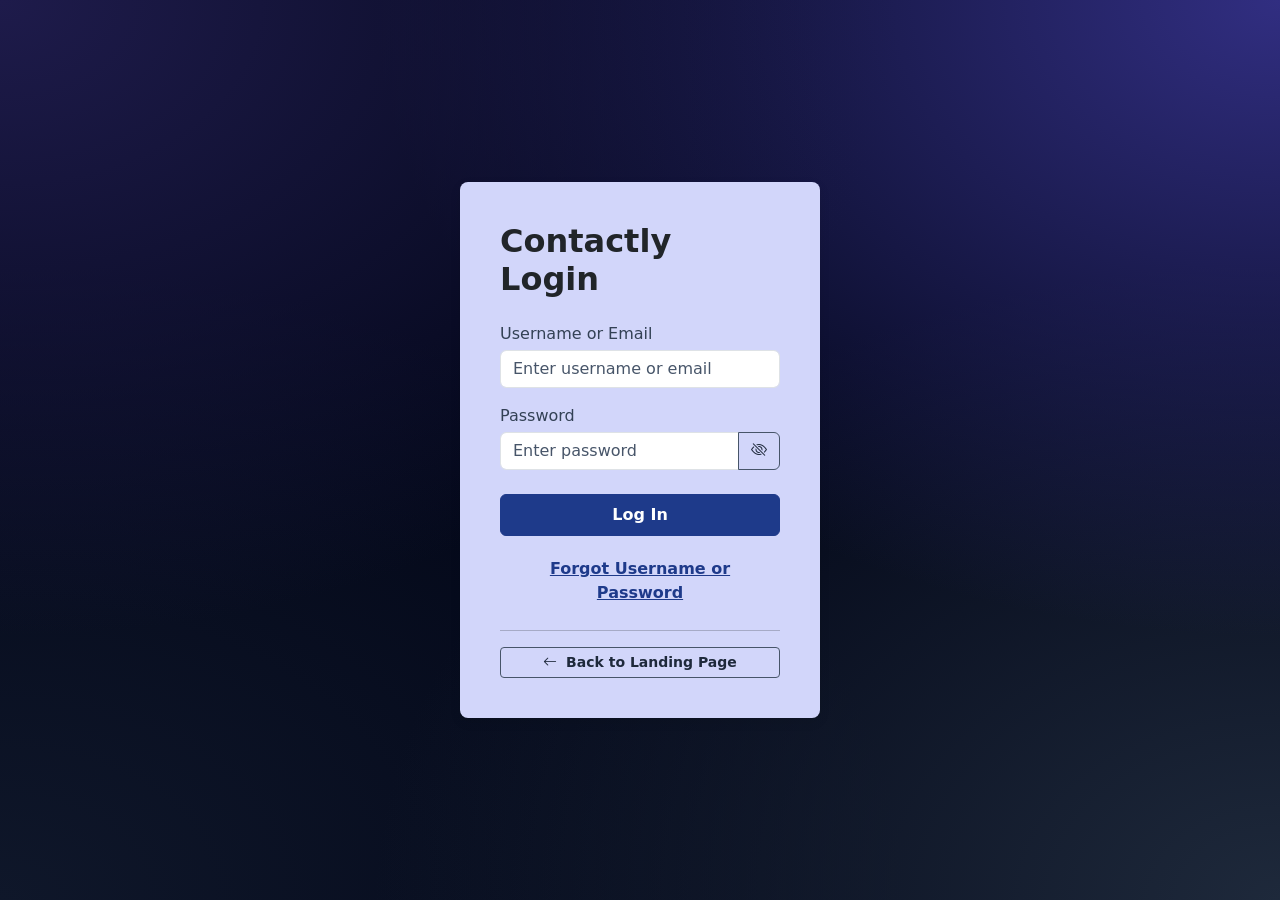
<file: login.html>
<!DOCTYPE html>
<html lang="en">
<head>
  <meta charset="UTF-8">
  <meta name="viewport" content="width=device-width, initial-scale=1.0">
  <meta name="description" content="Log in to your Contactly account to access your contacts, profile settings, and connected network.">
  <title>Contactly Login</title>
  
  <link rel="icon" href="../images/favicon.ico" sizes="32x32">
  <link rel="icon" href="../images/favicon.svg" type="image/svg+xml">
  
  <!-- Bootstrap CSS & Bootstrap Icons -->
  <link href="https://cdn.jsdelivr.net/npm/bootstrap@5.3.0/dist/css/bootstrap.min.css" rel="stylesheet">
  <link rel="stylesheet" href="https://cdn.jsdelivr.net/npm/bootstrap-icons@1.10.5/font/bootstrap-icons.css">
  
  <style>
    body {
      background: radial-gradient(at 0% 0%, #1e1b4b 0px, transparent 50%),
                  radial-gradient(at 100% 0%, #312e81 0px, transparent 50%),
                  radial-gradient(at 100% 100%, #1e293b 0px, transparent 50%),
                  radial-gradient(at 0% 100%, #0f172a 0px, transparent 50%),
                  #020617;
      display: flex;
      justify-content: center;
      align-items: center;
      min-height: 100vh;
      margin: 0;
    }
    .login-card {
      background: #d2d6fa;
      padding: 2.5rem;
      border-radius: 8px;
      box-shadow: 0 4px 12px rgba(0, 0, 0, 0.08);
      width: 100%;
      max-width: 360px;
    }

    /* WCAG Contrast Overrides */
    .text-secondary {
      color: #334155 !important;
    }
    .form-control::placeholder {
      color: #475569 !important;
      opacity: 1 !important;
    }
    .btn-primary {
      background-color: #1e3a8a !important;
      border-color: #1e3a8a !important;
      color: #ffffff !important;
    }
    .btn-primary:hover {
      background-color: #1e1b4b !important;
      border-color: #1e1b4b !important;
    }
    .btn-outline-secondary {
      color: #1e293b !important;
      border-color: #475569 !important;
    }
    .btn-outline-secondary:hover {
      background-color: #1e293b !important;
      color: #ffffff !important;
    }
    .btn-link {
      color: #1e3a8a !important;
    }
  </style>
</head>
<body>

  <main class="login-card">
    <h2 class="fw-bold mb-4">Contactly Login</h2>

    <form id="loginForm" onsubmit="doLogin(); return false;">
      <!-- Username Field -->
      <div class="mb-3">
        <label for="loginName" class="form-label text-secondary mb-1">Username or Email</label>
        <input type="text" id="loginName" class="form-control" placeholder="Enter username or email">
        <div id="usernameError" class="text-danger small mt-1"></div>
      </div>

      <!-- Password Field with Eyeball Toggle -->
      <div class="mb-3">
        <label for="loginPassword" class="form-label text-secondary mb-1">Password</label>
        <div class="input-group">
          <input type="password" id="loginPassword" class="form-control" placeholder="Enter password">
          <button class="btn btn-outline-secondary" type="button" onclick="togglePasswordVisibility('loginPassword', 'toggleLoginPasswordIcon')">
            <i class="bi bi-eye-slash" id="toggleLoginPasswordIcon"></i>
          </button>
        </div>
        <div id="passwordError" class="text-danger small mt-1"></div>
      </div>

      <!-- Log In Button -->
      <button type="submit" class="btn btn-primary w-100 fw-semibold py-2 mt-2">Log In</button>
      
      <!-- Invalid Login Error Message -->
      <div id="loginResult" class="text-danger small mt-2 text-center"></div>

      <!-- Forgot Username or Password Button -->
      <button type="button" class="btn btn-link w-100 fw-semibold py-2 mt-1" onclick="forgotCredentials()">Forgot Username or Password</button>

      <!-- Support Phone Number Message -->
      <div id="forgotResult" class="text-secondary small mt-1 text-center"></div>

      <hr class="my-3">

      <!-- Back to Landing Page Button -->
      <div class="text-center">
        <a href="index.html" class="btn btn-outline-secondary btn-sm w-100 fw-semibold">
          <i class="bi bi-arrow-left me-1"></i> Back to Landing Page
        </a>
      </div>
    </form>
  </main>

  <script src="https://cdn.jsdelivr.net/npm/bootstrap@5.3.0/dist/js/bootstrap.bundle.min.js"></script>
  <script src="/js/code.js"></script>
</body>
</html>
</file>
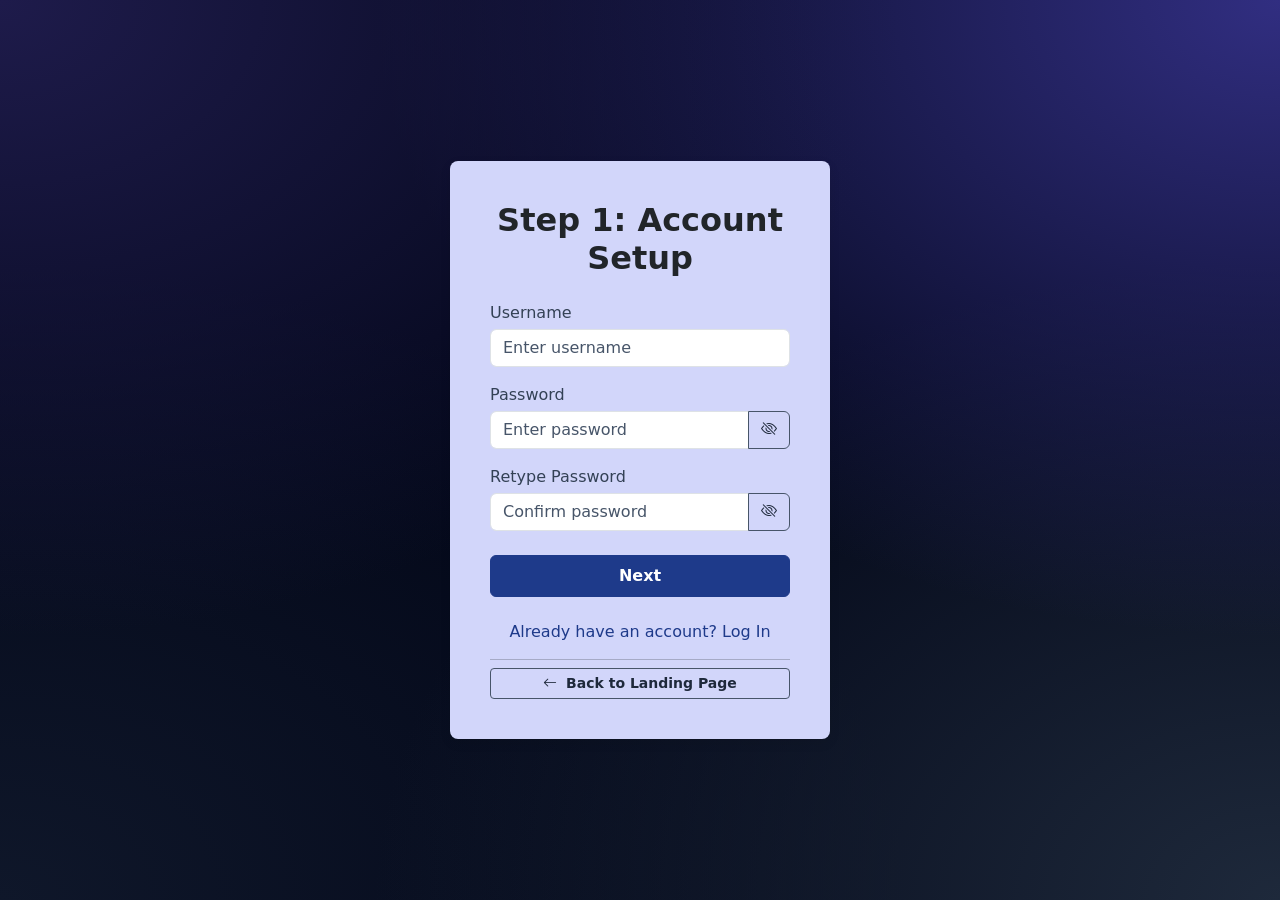
<file: signup.html>
<!DOCTYPE html>
<html lang="en">
<head>
  <meta charset="UTF-8">
  <meta name="viewport" content="width=device-width, initial-scale=1.0">
  <meta name="description" content="Create a free Contactly account in two quick steps to start managing your contacts and connecting with mutual contacts.">
  <title>Contactly Sign Up</title>
  
  <link rel="icon" href="../images/favicon.ico" sizes="32x32">
  <link rel="icon" href="../images/favicon.svg" type="image/svg+xml">
  <link href="https://cdn.jsdelivr.net/npm/bootstrap@5.3.0/dist/css/bootstrap.min.css" rel="stylesheet">
  <link rel="stylesheet" href="https://cdn.jsdelivr.net/npm/bootstrap-icons@1.10.5/font/bootstrap-icons.css">
  
  <style>
    body {
      background: radial-gradient(at 0% 0%, #1e1b4b 0px, transparent 50%),
                  radial-gradient(at 100% 0%, #312e81 0px, transparent 50%),
                  radial-gradient(at 100% 100%, #1e293b 0px, transparent 50%),
                  radial-gradient(at 0% 100%, #0f172a 0px, transparent 50%),
                  #020617;
      display: flex;
      justify-content: center;
      align-items: center;
      min-height: 100vh;
      margin: 0;
    }
    .signup-card {
      background: #d2d6fa;
      padding: 2.5rem;
      border-radius: 8px;
      box-shadow: 0 4px 12px rgba(0, 0, 0, 0.08);
      width: 100%;
      max-width: 380px;
    }

    /* WCAG Contrast Overrides */
    .text-secondary {
      color: #334155 !important;
    }
    .form-control::placeholder {
      color: #475569 !important;
      opacity: 1 !important;
    }
    .btn-primary {
      background-color: #1e3a8a !important;
      border-color: #1e3a8a !important;
      color: #ffffff !important;
    }
    .btn-primary:hover {
      background-color: #1e1b4b !important;
      border-color: #1e1b4b !important;
    }
    .btn-outline-secondary {
      color: #1e293b !important;
      border-color: #475569 !important;
    }
    .btn-outline-secondary:hover {
      background-color: #1e293b !important;
      color: #ffffff !important;
    }
    .btn-link {
      color: #1e3a8a !important;
    }
  </style>
</head>

<body>

  <main class="signup-card">
    <form id="signupForm" onsubmit="event.preventDefault(); return false;">
      
      <!-- STEP 1: Account Setup -->
      <div id="signupStep1">
        <h2 class="fw-bold mb-4 text-center">Step 1: Account Setup</h2>

        <!-- Username -->
        <div class="mb-3">
          <label for="signupUsername" class="form-label text-secondary mb-1">Username</label>
          <input type="text" id="signupUsername" class="form-control" placeholder="Enter username" onkeydown="if(event.key==='Enter'){event.preventDefault();goToStep2();}">
          <span id="usernameError" class="text-danger small mt-1 d-block"></span>
        </div>

        <!-- Password with Eyeball -->
        <div class="mb-3">
          <label for="signupPassword" class="form-label text-secondary mb-1">Password</label>
          <div class="input-group">
            <input type="password" id="signupPassword" class="form-control" placeholder="Enter password" onkeydown="if(event.key==='Enter'){event.preventDefault();goToStep2();}">
            <button class="btn btn-outline-secondary" type="button" onclick="togglePasswordVisibility('signupPassword', 'toggleSignupPasswordIcon')">
              <i class="bi bi-eye-slash" id="toggleSignupPasswordIcon"></i>
            </button>
          </div>
          <span id="passwordError" class="text-danger small mt-1 d-block"></span>
        </div>

        <!-- Retype Password with Eyeball -->
        <div class="mb-3">
          <label for="signupPasswordConfirm" class="form-label text-secondary mb-1">Retype Password</label>
          <div class="input-group">
            <input type="password" id="signupPasswordConfirm" class="form-control" placeholder="Confirm password" onkeydown="if(event.key==='Enter'){event.preventDefault();goToStep2();}">
            <button class="btn btn-outline-secondary" type="button" onclick="togglePasswordVisibility('signupPasswordConfirm', 'toggleSignupConfirmIcon')">
              <i class="bi bi-eye-slash" id="toggleSignupConfirmIcon"></i>
            </button>
          </div>
          <span id="confirmPasswordError" class="text-danger small mt-1 d-block"></span>
        </div>

        <!-- Next Page Button -->
        <button type="button" class="btn btn-primary w-100 fw-semibold py-2 mt-2" onclick="goToStep2()">Next</button>

        <div class="text-center mt-3">
          <a href="login.html" class="btn btn-link text-decoration-none small">Already have an account? Log In</a>
        </div>

        <hr class="my-2">

        <div class="text-center mt-2">
          <a href="index.html" class="btn btn-outline-secondary btn-sm w-100 fw-semibold">
            <i class="bi bi-arrow-left me-1"></i> Back to Landing Page
          </a>
        </div>
      </div>

      <!-- STEP 2: Personal Details -->
      <div id="signupStep2" class="d-none">
        <h2 class="fw-bold mb-4 text-center">Step 2: Personal Details</h2>

        <div class="row g-2 mb-3">
          <div class="col">
            <label for="signupFirstName" class="form-label text-secondary mb-1">First Name</label>
            <input type="text" id="signupFirstName" class="form-control" placeholder="First" onkeydown="if(event.key==='Enter'){event.preventDefault();doSignUp();}">
            <span id="firstNameError" class="text-danger small mt-1 d-block"></span>
          </div>
          <div class="col">
            <label for="signupLastName" class="form-label text-secondary mb-1">Last Name</label>
            <input type="text" id="signupLastName" class="form-control" placeholder="Last" onkeydown="if(event.key==='Enter'){event.preventDefault();doSignUp();}">
            <span id="lastNameError" class="text-danger small mt-1 d-block"></span>
          </div>
        </div>

        <!-- Email -->
        <div class="mb-3">
          <label for="signupEmail" class="form-label text-secondary mb-1">Email</label>
          <input type="email" id="signupEmail" class="form-control" placeholder="contact@domain.ext" onkeydown="if(event.key==='Enter'){event.preventDefault();doSignUp();}">
          <span id="emailError" class="text-danger small mt-1 d-block"></span>
        </div>

        <!-- Phone Number -->
        <div class="mb-3">
          <label for="signupPhone" class="form-label text-secondary mb-1">Phone Number (Optional)</label>
          <input type="tel" id="signupPhone" class="form-control" placeholder="123-456-7890" onkeydown="if(event.key==='Enter'){event.preventDefault();doSignUp();}">
          <span id="phoneError" class="text-danger small mt-1 d-block"></span>
        </div>

        <!-- General Form Result/Error -->
        <span id="signupResult" class="text-danger small mb-2 d-block text-center"></span>

        <div class="d-flex gap-2">
          <button type="button" class="btn btn-outline-secondary w-50 fw-semibold py-2" onclick="goToStep1()">Back</button>
          <button type="button" class="btn btn-primary w-50 fw-semibold py-2" onclick="doSignUp()">Complete Sign Up</button>
        </div>

        <div class="text-center mt-3">
          <a href="login.html" class="btn btn-link text-decoration-none small">Already have an account? Log In</a>
        </div>

        <hr class="my-2">

        <div class="text-center mt-2">
          <a href="index.html" class="btn btn-outline-secondary btn-sm w-100 fw-semibold">
            <i class="bi bi-arrow-left me-1"></i> Back to Landing Page
          </a>
        </div>
      </div>

    </form>
  </main>

  <script src="https://cdn.jsdelivr.net/npm/bootstrap@5.3.0/dist/js/bootstrap.bundle.min.js"></script>
  <script src="/js/code.js"></script>
</body>
</html>
</file>
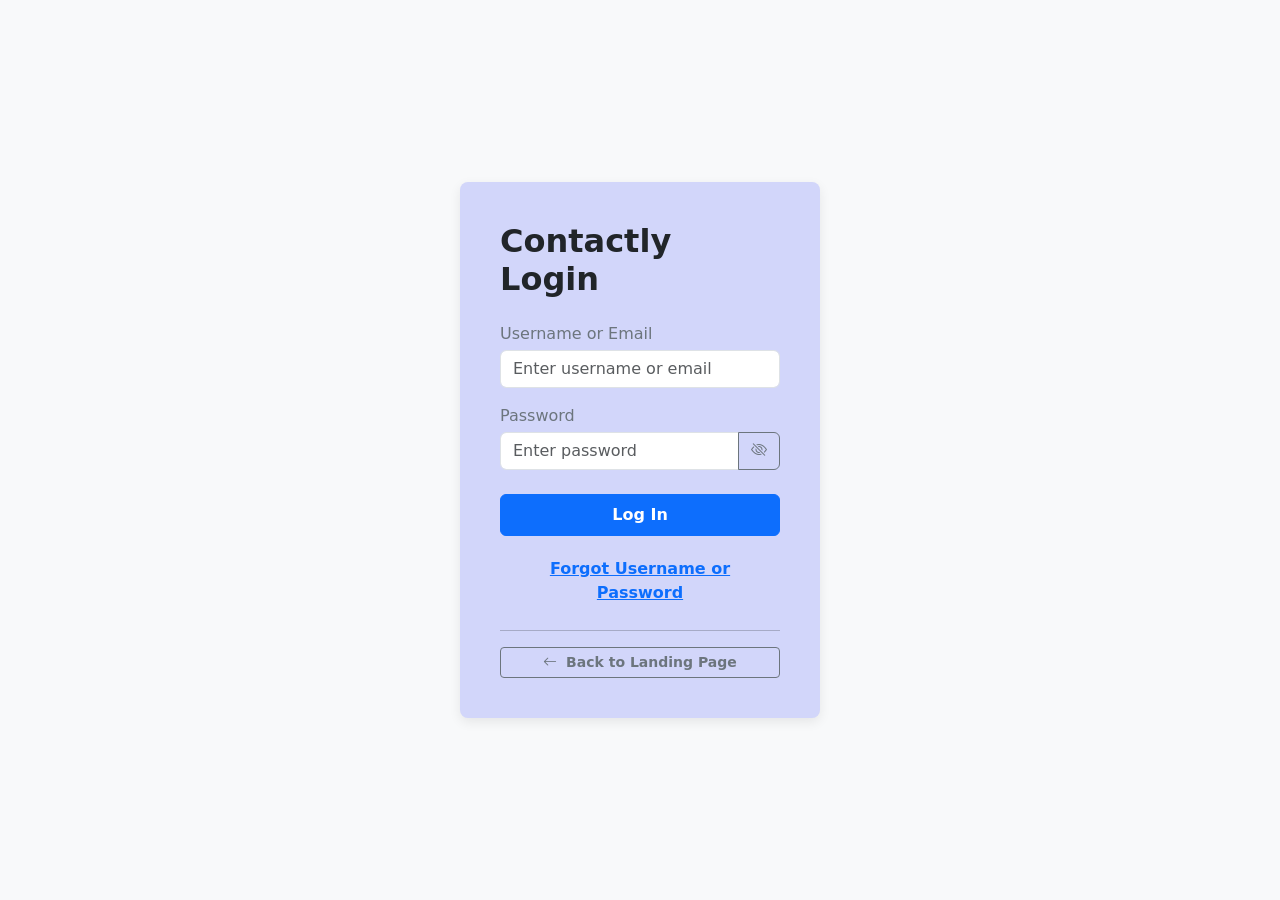
<file: html/login.html>
<!DOCTYPE html>
<html lang="en">
<head>
  <meta charset="UTF-8">
  <meta name="viewport" content="width=device-width, initial-scale=1.0">
  <title>Contactly Login</title>
  
  <link rel="icon" href="../images/favicon.ico" sizes="32x32">
  <link rel="icon" href="../images/favicon.svg" type="image/svg+xml">
  
  <!-- Bootstrap CSS & Bootstrap Icons -->
  <link href="https://cdn.jsdelivr.net/npm/bootstrap@5.3.0/dist/css/bootstrap.min.css" rel="stylesheet">
  <link rel="stylesheet" href="https://cdn.jsdelivr.net/npm/bootstrap-icons@1.10.5/font/bootstrap-icons.css">
  
  <style>
    body {
      background-color: #f8f9fa;
      display: flex;
      justify-content: center;
      align-items: center;
      min-height: 100vh;
      margin: 0;
    }
    .login-card {
      background: #d2d6fa;
      padding: 2.5rem;
      border-radius: 8px;
      box-shadow: 0 4px 12px rgba(0, 0, 0, 0.08);
      width: 100%;
      max-width: 360px;
    }
  </style>
</head>
<body>

  <div class="login-card">
    <h2 class="fw-bold mb-4">Contactly Login</h2>

    <form id="loginForm" onsubmit="doLogin(); return false;">
      <!-- Username Field -->
      <div class="mb-3">
        <label for="loginName" class="form-label text-secondary mb-1">Username or Email</label>
        <input type="text" id="loginName" class="form-control" placeholder="Enter username or email">
        <div id="usernameError" class="text-danger small mt-1"></div>
      </div>

      <!-- Password Field with Eyeball Toggle -->
      <div class="mb-3">
        <label for="loginPassword" class="form-label text-secondary mb-1">Password</label>
        <div class="input-group">
          <input type="password" id="loginPassword" class="form-control" placeholder="Enter password">
          <button class="btn btn-outline-secondary" type="button" onclick="togglePasswordVisibility('loginPassword', 'toggleLoginPasswordIcon')">
            <i class="bi bi-eye-slash" id="toggleLoginPasswordIcon"></i>
          </button>
        </div>
        <div id="passwordError" class="text-danger small mt-1"></div>
      </div>

      <!-- Log In Button -->
      <button type="submit" class="btn btn-primary w-100 fw-semibold py-2 mt-2">Log In</button>
      
      <!-- Invalid Login Error Message -->
      <div id="loginResult" class="text-danger small mt-2 text-center"></div>

      <!-- Forgot Username or Password Button -->
      <button type="button" class="btn btn-link w-100 fw-semibold py-2 mt-1" onclick="forgotCredentials()">Forgot Username or Password</button>

      <!-- Support Phone Number Message -->
      <div id="forgotResult" class="text-secondary small mt-1 text-center"></div>

      <hr class="my-3">

      <!-- Back to Landing Page Button -->
      <div class="text-center">
        <a href="landing.html" class="btn btn-outline-secondary btn-sm w-100 fw-semibold">
          <i class="bi bi-arrow-left me-1"></i> Back to Landing Page
        </a>
      </div>
    </form>
  </div>

  <script src="https://cdn.jsdelivr.net/npm/bootstrap@5.3.0/dist/js/bootstrap.bundle.min.js"></script>
  <script src="/js/code.js"></script>
</body>
</html>
</file>
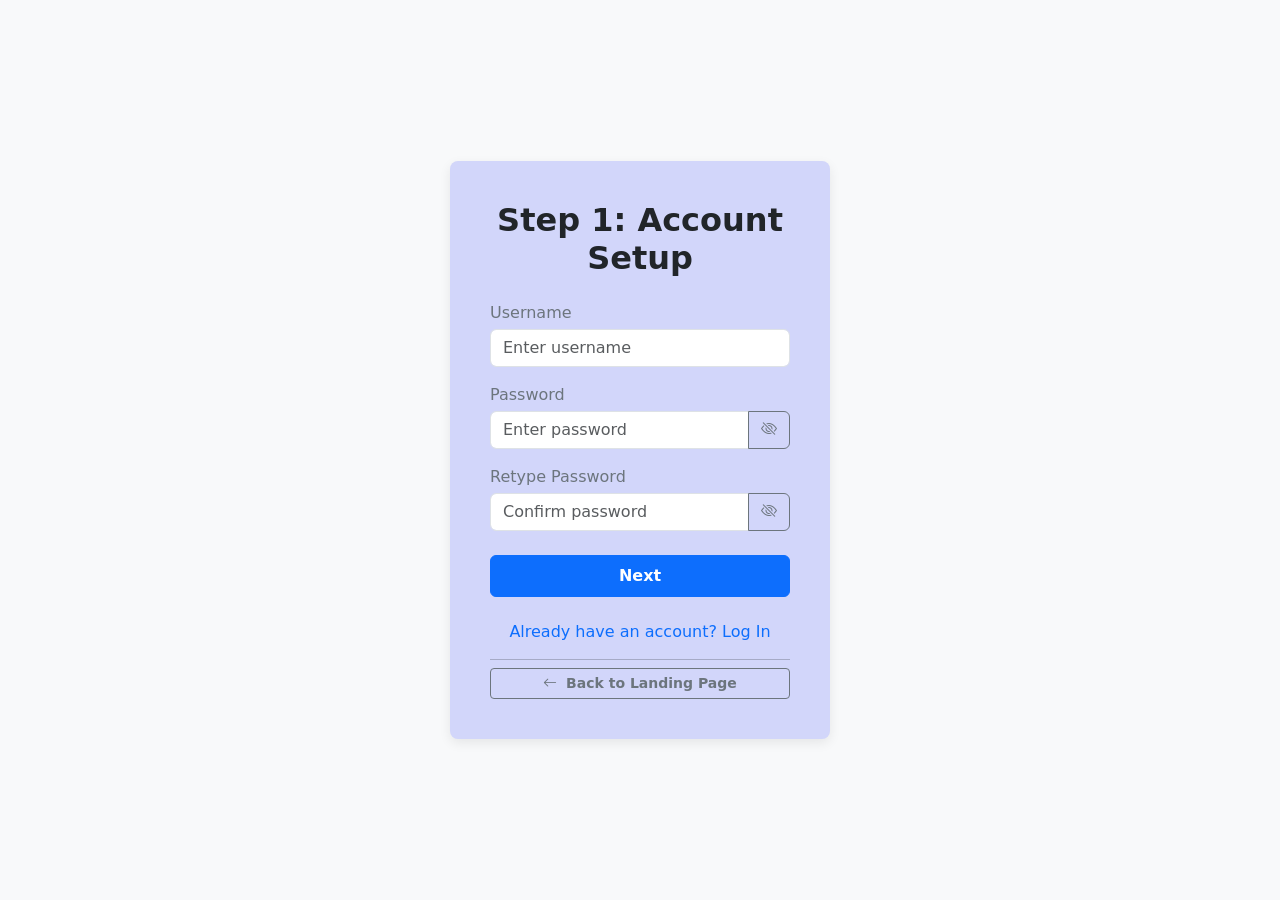
<file: html/signup.html>
<!DOCTYPE html>
<html lang="en">
<head>
  <meta charset="UTF-8">
  <meta name="viewport" content="width=device-width, initial-scale=1.0">
  <title>Contactly Sign Up</title>
  
  <link rel="icon" href="../images/favicon.ico" sizes="32x32">
  <link rel="icon" href="../images/favicon.svg" type="image/svg+xml">
  <link href="https://cdn.jsdelivr.net/npm/bootstrap@5.3.0/dist/css/bootstrap.min.css" rel="stylesheet">
  <link rel="stylesheet" href="https://cdn.jsdelivr.net/npm/bootstrap-icons@1.10.5/font/bootstrap-icons.css">
  
  <style>
    body {
      background-color: #f8f9fa;
      display: flex;
      justify-content: center;
      align-items: center;
      min-height: 100vh;
      margin: 0;
    }
    .signup-card {
      background: #d2d6fa;
      padding: 2.5rem;
      border-radius: 8px;
      box-shadow: 0 4px 12px rgba(0, 0, 0, 0.08);
      width: 100%;
      max-width: 380px;
    }
  </style>
</head>

<body>

  <div class="signup-card">
    <form id="signupForm" onsubmit="event.preventDefault(); return false;">
      
      <!-- STEP 1: Account Setup -->
      <div id="signupStep1">
        <h2 class="fw-bold mb-4 text-center">Step 1: Account Setup</h2>

        <!-- Username -->
        <div class="mb-3">
          <label for="signupUsername" class="form-label text-secondary mb-1">Username</label>
          <input type="text" id="signupUsername" class="form-control" placeholder="Enter username" onkeydown="if(event.key==='Enter'){event.preventDefault();goToStep2();}">
          <span id="usernameError" class="text-danger small mt-1 d-block"></span>
        </div>

        <!-- Password with Eyeball -->
        <div class="mb-3">
          <label for="signupPassword" class="form-label text-secondary mb-1">Password</label>
          <div class="input-group">
            <input type="password" id="signupPassword" class="form-control" placeholder="Enter password" onkeydown="if(event.key==='Enter'){event.preventDefault();goToStep2();}">
            <button class="btn btn-outline-secondary" type="button" onclick="togglePasswordVisibility('signupPassword', 'toggleSignupPasswordIcon')">
              <i class="bi bi-eye-slash" id="toggleSignupPasswordIcon"></i>
            </button>
          </div>
          <span id="passwordError" class="text-danger small mt-1 d-block"></span>
        </div>

        <!-- Retype Password with Eyeball -->
        <div class="mb-3">
          <label for="signupPasswordConfirm" class="form-label text-secondary mb-1">Retype Password</label>
          <div class="input-group">
            <input type="password" id="signupPasswordConfirm" class="form-control" placeholder="Confirm password" onkeydown="if(event.key==='Enter'){event.preventDefault();goToStep2();}">
            <button class="btn btn-outline-secondary" type="button" onclick="togglePasswordVisibility('signupPasswordConfirm', 'toggleSignupConfirmIcon')">
              <i class="bi bi-eye-slash" id="toggleSignupConfirmIcon"></i>
            </button>
          </div>
          <span id="confirmPasswordError" class="text-danger small mt-1 d-block"></span>
        </div>

        <!-- Next Page Button -->
        <button type="button" class="btn btn-primary w-100 fw-semibold py-2 mt-2" onclick="goToStep2()">Next</button>

        <div class="text-center mt-3">
          <a href="login.html" class="btn btn-link text-decoration-none small">Already have an account? Log In</a>
        </div>

        <hr class="my-2">

        <div class="text-center mt-2">
          <a href="landing.html" class="btn btn-outline-secondary btn-sm w-100 fw-semibold">
            <i class="bi bi-arrow-left me-1"></i> Back to Landing Page
          </a>
        </div>
      </div>

      <!-- STEP 2: Personal Details -->
      <div id="signupStep2" class="d-none">
        <h2 class="fw-bold mb-4 text-center">Step 2: Personal Details</h2>

        <div class="row g-2 mb-3">
          <div class="col">
            <label for="signupFirstName" class="form-label text-secondary mb-1">First Name</label>
            <input type="text" id="signupFirstName" class="form-control" placeholder="First" onkeydown="if(event.key==='Enter'){event.preventDefault();doSignUp();}">
            <span id="firstNameError" class="text-danger small mt-1 d-block"></span>
          </div>
          <div class="col">
            <label for="signupLastName" class="form-label text-secondary mb-1">Last Name</label>
            <input type="text" id="signupLastName" class="form-control" placeholder="Last" onkeydown="if(event.key==='Enter'){event.preventDefault();doSignUp();}">
            <span id="lastNameError" class="text-danger small mt-1 d-block"></span>
          </div>
        </div>

        <!-- Email -->
        <div class="mb-3">
          <label for="signupEmail" class="form-label text-secondary mb-1">Email</label>
          <input type="email" id="signupEmail" class="form-control" placeholder="contact@domain.ext" onkeydown="if(event.key==='Enter'){event.preventDefault();doSignUp();}">
          <span id="emailError" class="text-danger small mt-1 d-block"></span>
        </div>

        <!-- Phone Number -->
        <div class="mb-3">
          <label for="signupPhone" class="form-label text-secondary mb-1">Phone Number (Optional)</label>
          <input type="tel" id="signupPhone" class="form-control" placeholder="123-456-7890" onkeydown="if(event.key==='Enter'){event.preventDefault();doSignUp();}">
          <span id="phoneError" class="text-danger small mt-1 d-block"></span>
        </div>

        <!-- General Form Result/Error -->
        <span id="signupResult" class="text-danger small mb-2 d-block text-center"></span>

        <div class="d-flex gap-2">
          <button type="button" class="btn btn-outline-secondary w-50 fw-semibold py-2" onclick="goToStep1()">Back</button>
          <button type="button" class="btn btn-primary w-50 fw-semibold py-2" onclick="doSignUp()">Complete Sign Up</button>
        </div>

        <div class="text-center mt-3">
          <a href="login.html" class="btn btn-link text-decoration-none small">Already have an account? Log In</a>
        </div>

        <hr class="my-2">

        <div class="text-center mt-2">
          <a href="landing.html" class="btn btn-outline-secondary btn-sm w-100 fw-semibold">
            <i class="bi bi-arrow-left me-1"></i> Back to Landing Page
          </a>
        </div>
      </div>

    </form>
  </div>

  <script src="https://cdn.jsdelivr.net/npm/bootstrap@5.3.0/dist/js/bootstrap.bundle.min.js"></script>
  <script src="/js/code.js"></script>
</body>
</html>
</file>
